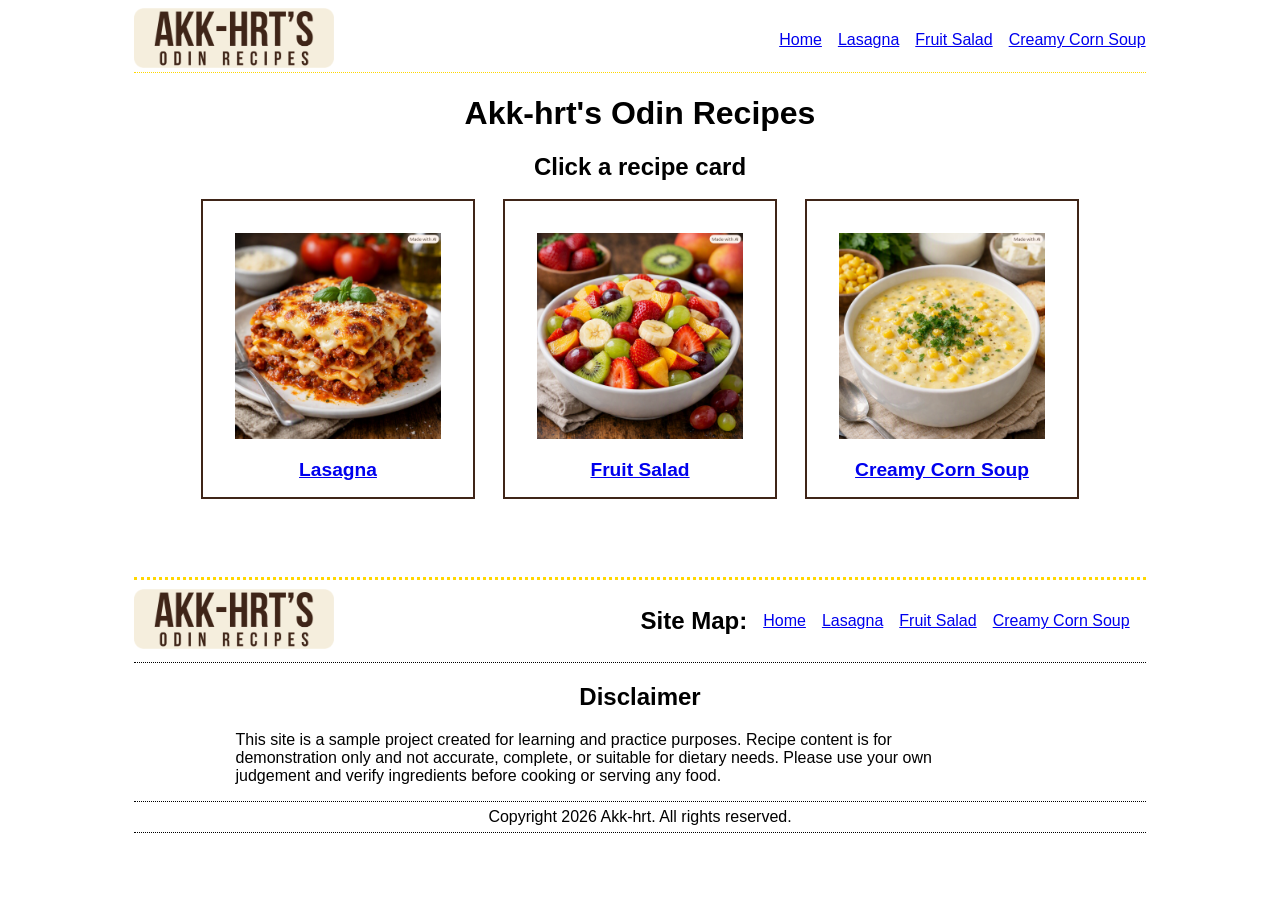
<file: index.html>
<!DOCTYPE html>
<html lang="en">
<head>
    <meta charset="UTF-8">
    <meta name="viewport" content="width=device-width, initial-scale=1.0">
    <title>Akk-hrt's Odin Recipes</title>
    <link rel="stylesheet" href="style.css">
</head>
<body>
    <header>
        <!-- skip link -->
        
        <!-- logo -->
        <div class="logo-placeholder">
            <a href="index.html">
                <img src="images/OdinRecipesLogoText.png" alt="Akk-hrt's Odin Recipes">
            </a>

        </div>
        <!-- header nav -->
        <nav aria-label="header navigation">
            <ul class="nav  no-bullet">
                <li><a href="index.html">Home</a></li>
                <li><a href="lasagna.html">Lasagna</a></li>
                <li><a href="FruitSalad.html">Fruit Salad</a></li>
                <li><a href="CreamyCornSoup.html">Creamy Corn Soup</a></li>
            </ul>
        </nav>
    </header>
    <main>
        <h1>Akk-hrt's Odin Recipes</h1>
        <section>
            <h2>Click a recipe card</h2>
                <ul  class="flex no-bullet card-holder">
                    <li><a href="lasagna.html" class="recipe-card">
                        <div class="img-holder">
                            <img src="images/lasagna.png" alt="">
                        </div>
                        <div class="recipe-name">Lasagna</div>
                    </a></li>
                    <li><a href="FruitSalad.html" class="recipe-card">
                        <div class="img-holder">
                            <img src="images/FruitSalad.png" alt="">
                        </div>
                        <div class="recipe-name">
                            Fruit Salad
                        </div>
                    </a></li>
                    <li><a href="CreamyCornSoup.html" class="recipe-card">
                        <div class="img-holder">
                            <img src="images/CreamyCornSoup.png" alt="">
                        </div>
                        <div class="recipe-name">
                            Creamy Corn Soup
                        </div></a></li>
                 </ul>
        </section>

    </main>
    <footer>
        <div class="footer-sitemap">
             <!-- logo -->
            <div class="footer-logo">
                    <img src="images/OdinRecipesLogoText.png" alt="Akk-hrt's Odin Recipes">

            </div>
            <!-- sitemap     -->
            <nav aria-label="footer navigation" class="sitemap">
                <h2>Site Map</h2>
                <ul class="  no-bullet">
                <li><a href="index.html">Home</a></li>
                <li><a href="lasagna.html">Lasagna</a></li>
                <li><a href="FruitSalad.html">Fruit Salad</a></li>
                <li><a href="CreamyCornSoup.html">Creamy Corn Soup</a></li>
                </ul>
            </nav>
        </div>
        <!-- disclaimer -->
        <section>
            <h2>Disclaimer</h2>
            <p class="disclaimer">This site is a sample project created for learning and practice purposes. Recipe content is for demonstration only and not accurate, complete, or suitable for dietary needs. Please use your own judgement and verify ingredients before cooking or serving any food.</p>
        </section>
        <!-- copyright -->
         <section>
            <h2 class="visually-hidden">Copyright Notice</h2>
            <p class="copyright">Copyright 2026 Akk-hrt. All rights reserved.</p>
         </section>
    </footer>
</body>
</html>
</file>
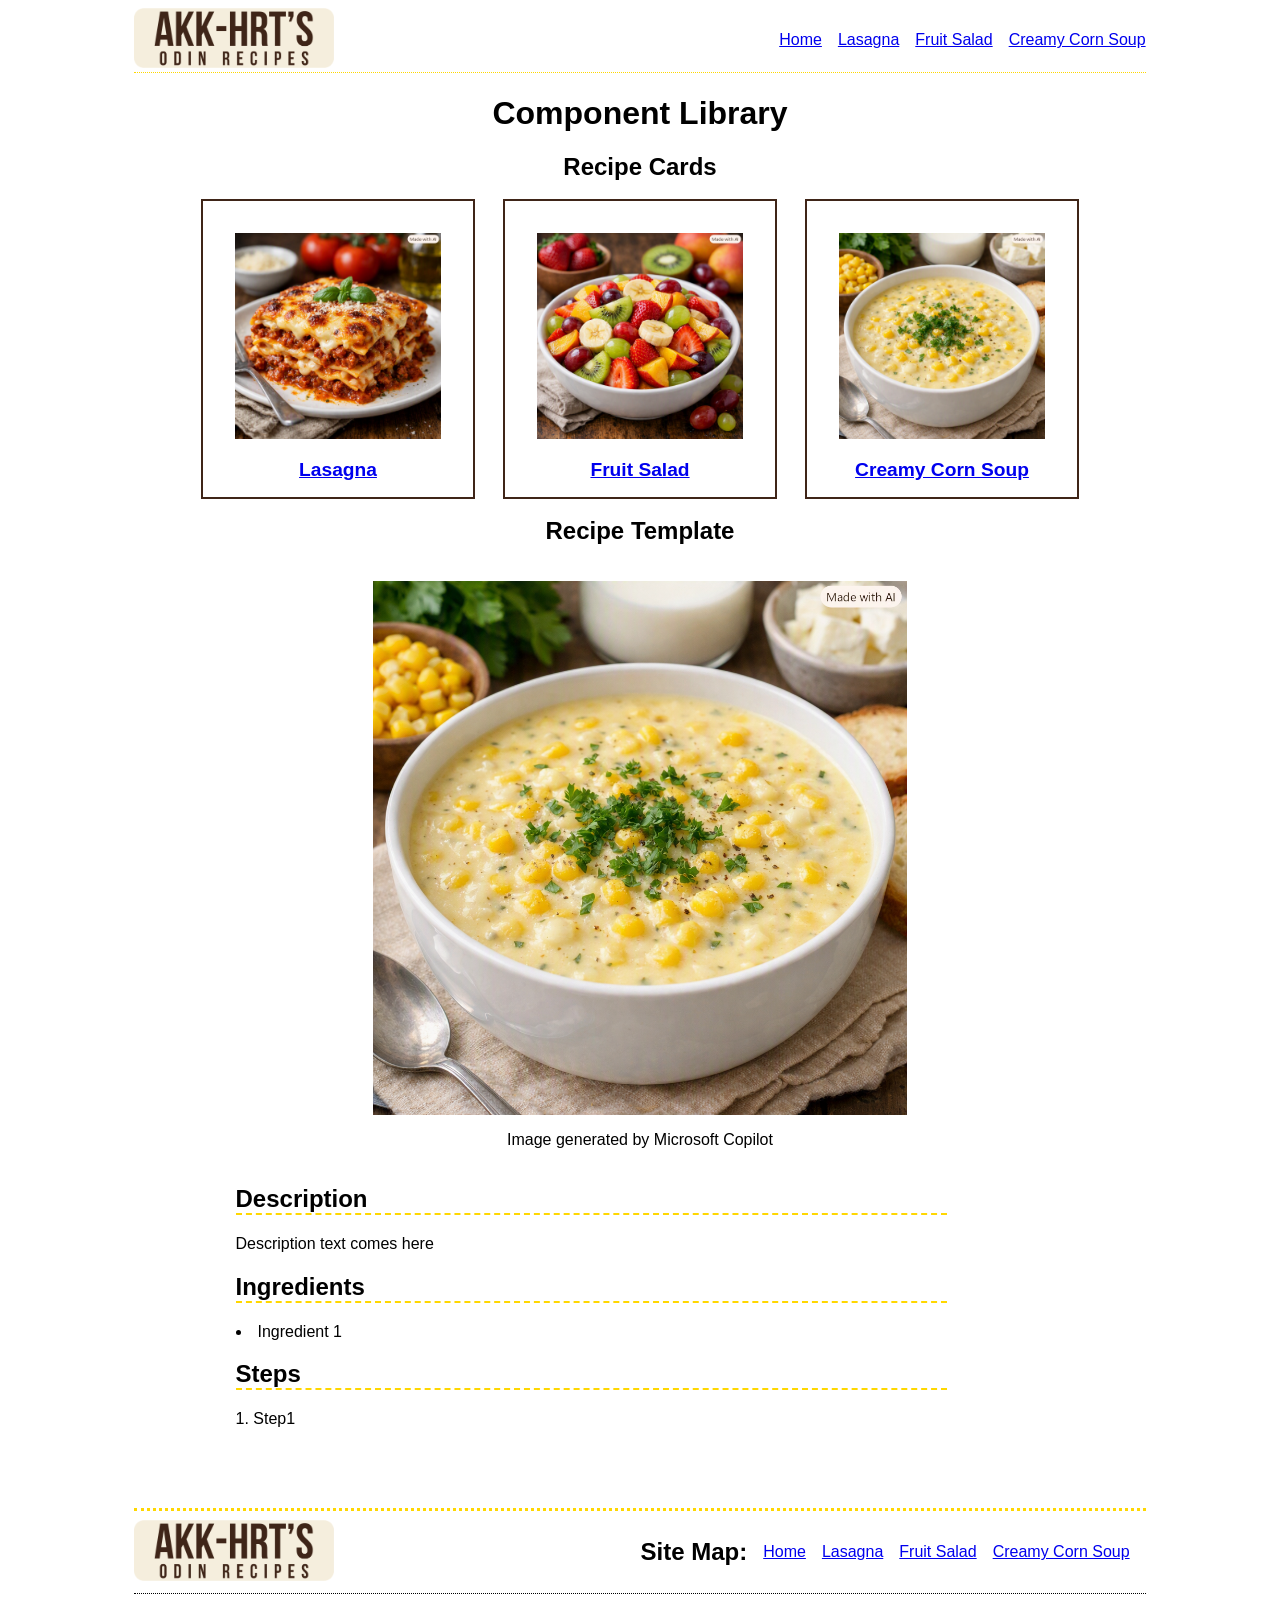
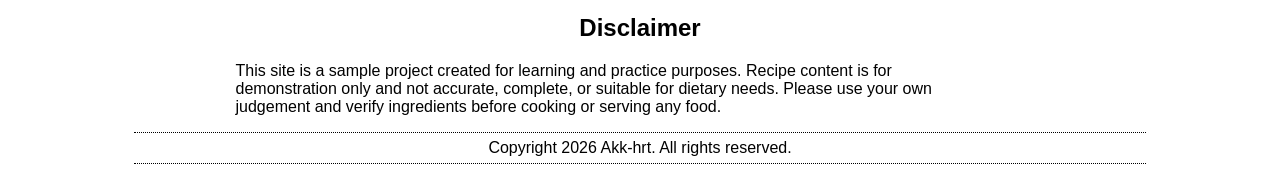
<file: components.html>
<!DOCTYPE html>
<html lang="en">
<head>
    <meta charset="UTF-8">
    <meta name="viewport" content="width=device-width, initial-scale=1.0">
    <title>Components - Akk-hrt's Odin Recipes</title>
    <link rel="stylesheet" href="style.css">
</head>
<body>
    <header>
        <!-- skip link -->
        
        <!-- logo -->
        <div class="logo-placeholder">
            <a href="index.html">
                <img src="images/OdinRecipesLogoText.png" alt="Akk-hrt's Odin Recipes">
            </a>

        </div>
        <!-- header nav -->
        <nav aria-label="header navigation">
            <ul class="nav  no-bullet">
                <li><a href="index.html">Home</a></li>
                <li><a href="recipes/lasagna.html">Lasagna</a></li>
                <li><a href="recipes/FruitSalad.html">Fruit Salad</a></li>
                <li><a href="recipes/CreamyCornSoup.html">Creamy Corn Soup</a></li>
            </ul>
        </nav>
    </header>
    <main>
        <h1>Component Library</h1>
        <section>
            <h2>Recipe Cards</h2>
                <ul  class="flex no-bullet card-holder">
                    <li><a href="recipes/lasagna.html" class="recipe-card">
                        <div class="img-holder">
                            <img src="images/lasagna.png" alt="">
                        </div>
                        <div class="recipe-name">Lasagna</div>
                    </a></li>
                    <li><a href="recipes/FruitSalad.html" class="recipe-card">
                        <div class="img-holder">
                            <img src="images/FruitSalad.png" alt="">
                        </div>
                        <div class="recipe-name">
                            Fruit Salad
                        </div>
                    </a></li>
                    <li><a href="recipes/CreamyCornSoup.html" class="recipe-card">
                        <div class="img-holder">
                            <img src="images/CreamyCornSoup.png" alt="">
                        </div>
                        <div class="recipe-name">
                            Creamy Corn Soup
                        </div></a></li>
                 </ul>
        </section>

        <section class="recipes">
            <h2>Recipe Template</h2>
            
            <figure>
                <img src="images/CreamyCornSoup.png" alt="Creamy Corn Soup">
                <figcaption>Image generated by Microsoft Copilot</figcaption>
            </figure>

            <div class="recipe-container">
                <h2>Description</h2>
                <p>Description text comes here</p>

                <h2>Ingredients</h2>
                <ul>
                    <li>Ingredient 1</li>
                </ul>

                <h2>Steps</h2>
                <ol>
                    <li>Step1</li>
                </ol>
            
            </div>

        </section>
    </main>
    <footer>
        <div class="footer-sitemap">
             <!-- logo -->
            <div class="footer-logo">
                    <img src="images/OdinRecipesLogoText.png" alt="Akk-hrt's Odin Recipes">

            </div>
            <!-- sitemap     -->
            <nav aria-label="footer navigation" class="sitemap">
                <h2>Site Map</h2>
                <ul class="  no-bullet">
                <li><a href="index.html">Home</a></li>
                <li><a href="recipes/lasagna.html">Lasagna</a></li>
                <li><a href="recipes/FruitSalad.html">Fruit Salad</a></li>
                <li><a href="recipes/CreamyCornSoup.html">Creamy Corn Soup</a></li>
                </ul>
            </nav>
        </div>
        <!-- disclaimer -->
        <section>
            <h2>Disclaimer</h2>
            <p class="disclaimer">This site is a sample project created for learning and practice purposes. Recipe content is for demonstration only and not accurate, complete, or suitable for dietary needs. Please use your own judgement and verify ingredients before cooking or serving any food.</p>
        </section>
        <!-- copyright -->
         <section>
            <h2 class="visually-hidden">Copyright Notice</h2>
            <p class="copyright">Copyright 2026 Akk-hrt. All rights reserved.</p>
         </section>
    </footer>
</body>
</html>
</file>
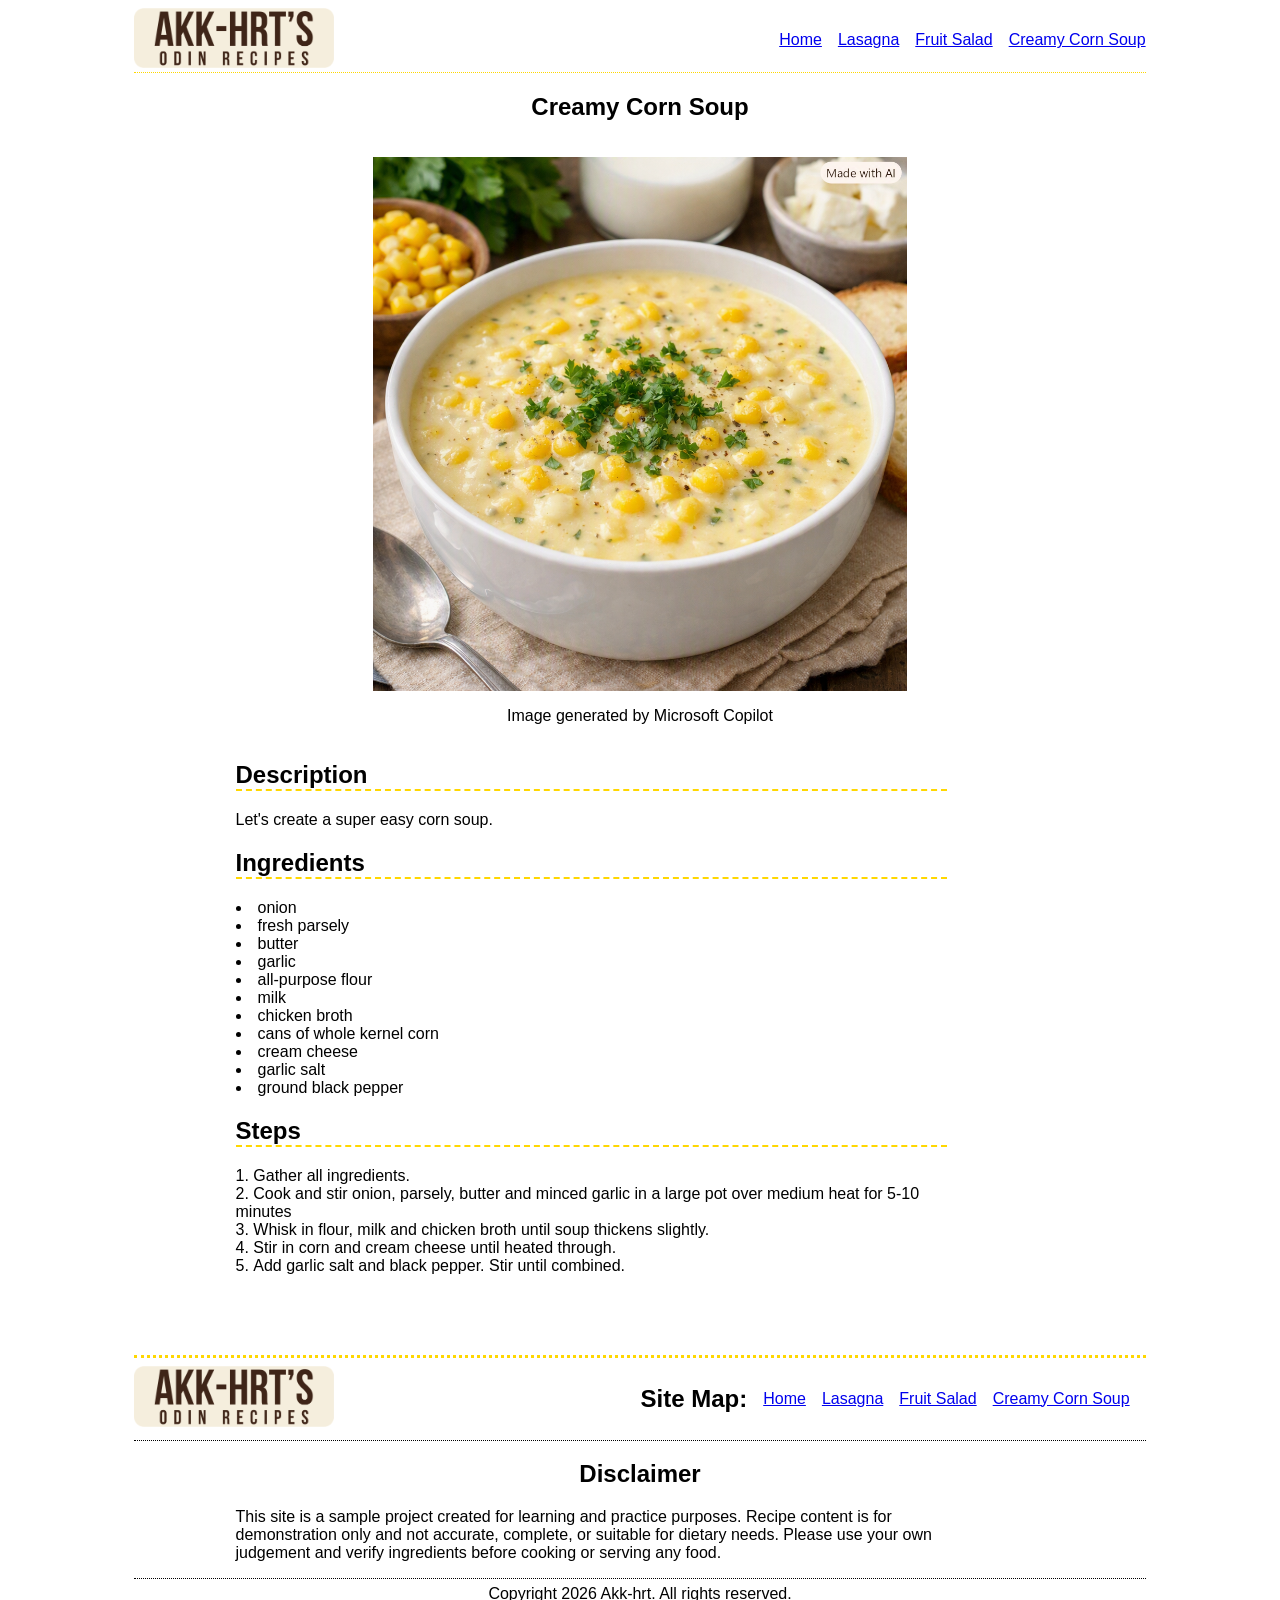
<file: CreamyCornSoup.html>
<!DOCTYPE html>
<html lang="en">

<head>
    <meta charset="UTF-8">
    <meta name="viewport" content="width=device-width, initial-scale=1.0">
    <title>Creamy Corn Soup - Akk-hrt's Odin Recipes</title>
    <link rel="stylesheet" href="style.css">
</head>

<body>
    <header>
        <!-- skip link -->

        <!-- logo -->
        <div class="logo-placeholder">
            <a href="index.html">
                <img src="images/OdinRecipesLogoText.png" alt="Akk-hrt's Odin Recipes">
            </a>

        </div>
        <!-- header nav -->
        <nav aria-label="header navigation">
            <ul class="nav  no-bullet">
                <li><a href="index.html">Home</a></li>
                <li><a href="lasagna.html">Lasagna</a></li>
                <li><a href="FruitSalad.html">Fruit Salad</a></li>
                <li><a href="CreamyCornSoup.html">Creamy Corn Soup</a></li>
            </ul>
        </nav>
    </header>
    <main>
        <section class="recipes">
            <h2>Creamy Corn Soup</h2>

            <figure>
                <img src="images/CreamyCornSoup.png" alt="Creamy Corn Soup">
                <figcaption>Image generated by Microsoft Copilot</figcaption>
            </figure>

            <div class="recipe-container">
                <h2>Description</h2>
                <p>Let's create a super easy corn soup.</p>


                <h2>Ingredients</h2>
                <ul>
                    <li>onion</li>
                    <li>fresh parsely</li>
                    <li>butter</li>
                    <li>garlic</li>
                    <li>all-purpose flour</li>
                    <li>milk</li>
                    <li>chicken broth</li>
                    <li>cans of whole kernel corn</li>
                    <li>cream cheese</li>
                    <li>garlic salt</li>
                    <li>ground black pepper</li>
                </ul>

                <h2>Steps</h2>
                <ol>
                    <li>Gather all ingredients.</li>
                    <li>Cook and stir onion, parsely, butter and minced garlic in a large pot over medium heat for 5-10
                        minutes</li>
                    <li>Whisk in flour, milk and chicken broth until soup thickens slightly.</li>
                    <li>Stir in corn and cream cheese until heated through.</li>
                    <li>Add garlic salt and black pepper. Stir until combined.</li>
                </ol>

            </div>

        </section>
    </main>
    <footer>
        <div class="footer-sitemap">
            <!-- logo -->
            <div class="footer-logo">
                <img src="images/OdinRecipesLogoText.png" alt="Akk-hrt's Odin Recipes">

            </div>
            <!-- sitemap     -->
            <nav aria-label="footer navigation" class="sitemap">
                <h2>Site Map</h2>
                <ul class="  no-bullet">
                    <li><a href="index.html">Home</a></li>
                    <li><a href="lasagna.html">Lasagna</a></li>
                    <li><a href="FruitSalad.html">Fruit Salad</a></li>
                    <li><a href="CreamyCornSoup.html">Creamy Corn Soup</a></li>
                </ul>
            </nav>
        </div>
        <!-- disclaimer -->
        <section>
            <h2>Disclaimer</h2>
            <p class="disclaimer">This site is a sample project created for learning and practice purposes. Recipe
                content is for demonstration only and not accurate, complete, or suitable for dietary needs. Please use
                your own judgement and verify ingredients before cooking or serving any food.</p>
        </section>
        <!-- copyright -->
        <section>
            <h2 class="visually-hidden">Copyright Notice</h2>
            <p class="copyright">Copyright 2026 Akk-hrt. All rights reserved.</p>
        </section>
    </footer>
</body>

</html>
</file>
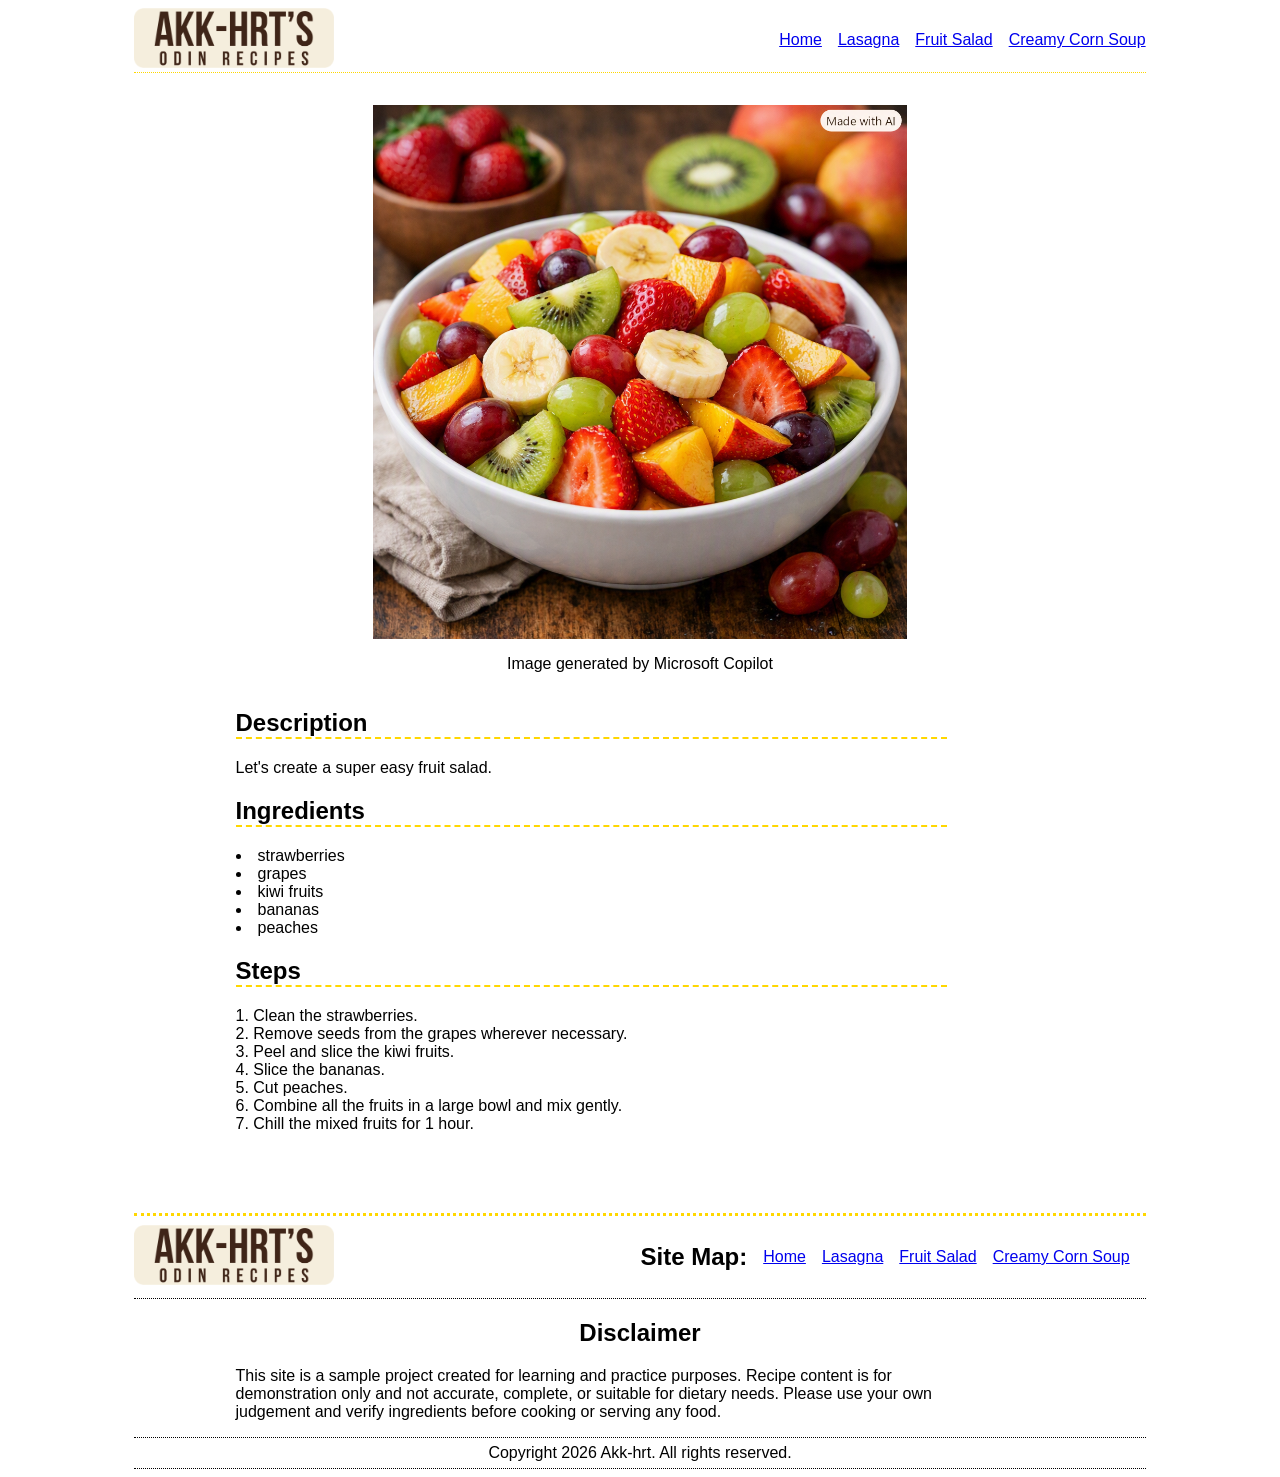
<file: FruitSalad.html>
<!DOCTYPE html>
<html lang="en">

<head>
    <meta charset="UTF-8">
    <meta name="viewport" content="width=device-width, initial-scale=1.0">
    <title>Fruit Salad - Akk-hrt's Odin Recipes</title>
    <link rel="stylesheet" href="style.css">
</head>

<body>
    <header>
        <!-- skip link -->

        <!-- logo -->
        <div class="logo-placeholder">
            <a href="index.html">
                <img src="images/OdinRecipesLogoText.png" alt="Akk-hrt's Odin Recipes">
            </a>

        </div>
        <!-- header nav -->
        <nav aria-label="header navigation">
            <ul class="nav  no-bullet">
                <li><a href="index.html">Home</a></li>
                <li><a href="lasagna.html">Lasagna</a></li>
                <li><a href="FruitSalad.html">Fruit Salad</a></li>
                <li><a href="CreamyCornSoup.html">Creamy Corn Soup</a></li>
            </ul>
        </nav>
    </header>
    <main>
        <section class="recipes">
            <figure>
                <img src="images/FruitSalad.png" alt="Fruit Salad">
                <figcaption>Image generated by Microsoft Copilot</figcaption>
            </figure>

            <div class="recipe-container">
                <h2>Description</h2>
                <p>Let's create a super easy fruit salad.</p>


                <h2>Ingredients</h2>
                <ul>
                    <li>strawberries</li>
                    <li>grapes</li>
                    <li>kiwi fruits</li>
                    <li>bananas</li>
                    <li>peaches</li>
                </ul>

                <h2>Steps</h2>
                <ol>
                    <li>Clean the strawberries.</li>
                    <li>Remove seeds from the grapes wherever necessary.</li>
                    <li>Peel and slice the kiwi fruits.</li>
                    <li>Slice the bananas.</li>
                    <li>Cut peaches.</li>
                    <li>Combine all the fruits in a large bowl and mix gently.</li>
                    <li>Chill the mixed fruits for 1 hour.</li>
                </ol>
            </div>

        </section>


    </main>


    <footer>
        <div class="footer-sitemap">
            <!-- logo -->
            <div class="footer-logo">
                <img src="images/OdinRecipesLogoText.png" alt="Akk-hrt's Odin Recipes">

            </div>
            <!-- sitemap     -->
            <nav aria-label="footer navigation" class="sitemap">
                <h2>Site Map</h2>
                <ul class="  no-bullet">
                    <li><a href="index.html">Home</a></li>
                    <li><a href="lasagna.html">Lasagna</a></li>
                    <li><a href="FruitSalad.html">Fruit Salad</a></li>
                    <li><a href="CreamyCornSoup.html">Creamy Corn Soup</a></li>
                </ul>
            </nav>
        </div>
        <!-- disclaimer -->
        <section>
            <h2>Disclaimer</h2>
            <p class="disclaimer">This site is a sample project created for learning and practice purposes. Recipe
                content is for demonstration only and not accurate, complete, or suitable for dietary needs. Please use
                your own judgement and verify ingredients before cooking or serving any food.</p>
        </section>
        <!-- copyright -->
        <section>
            <h2 class="visually-hidden">Copyright Notice</h2>
            <p class="copyright">Copyright 2026 Akk-hrt. All rights reserved.</p>
        </section>
    </footer>
</body>

</html>
</file>
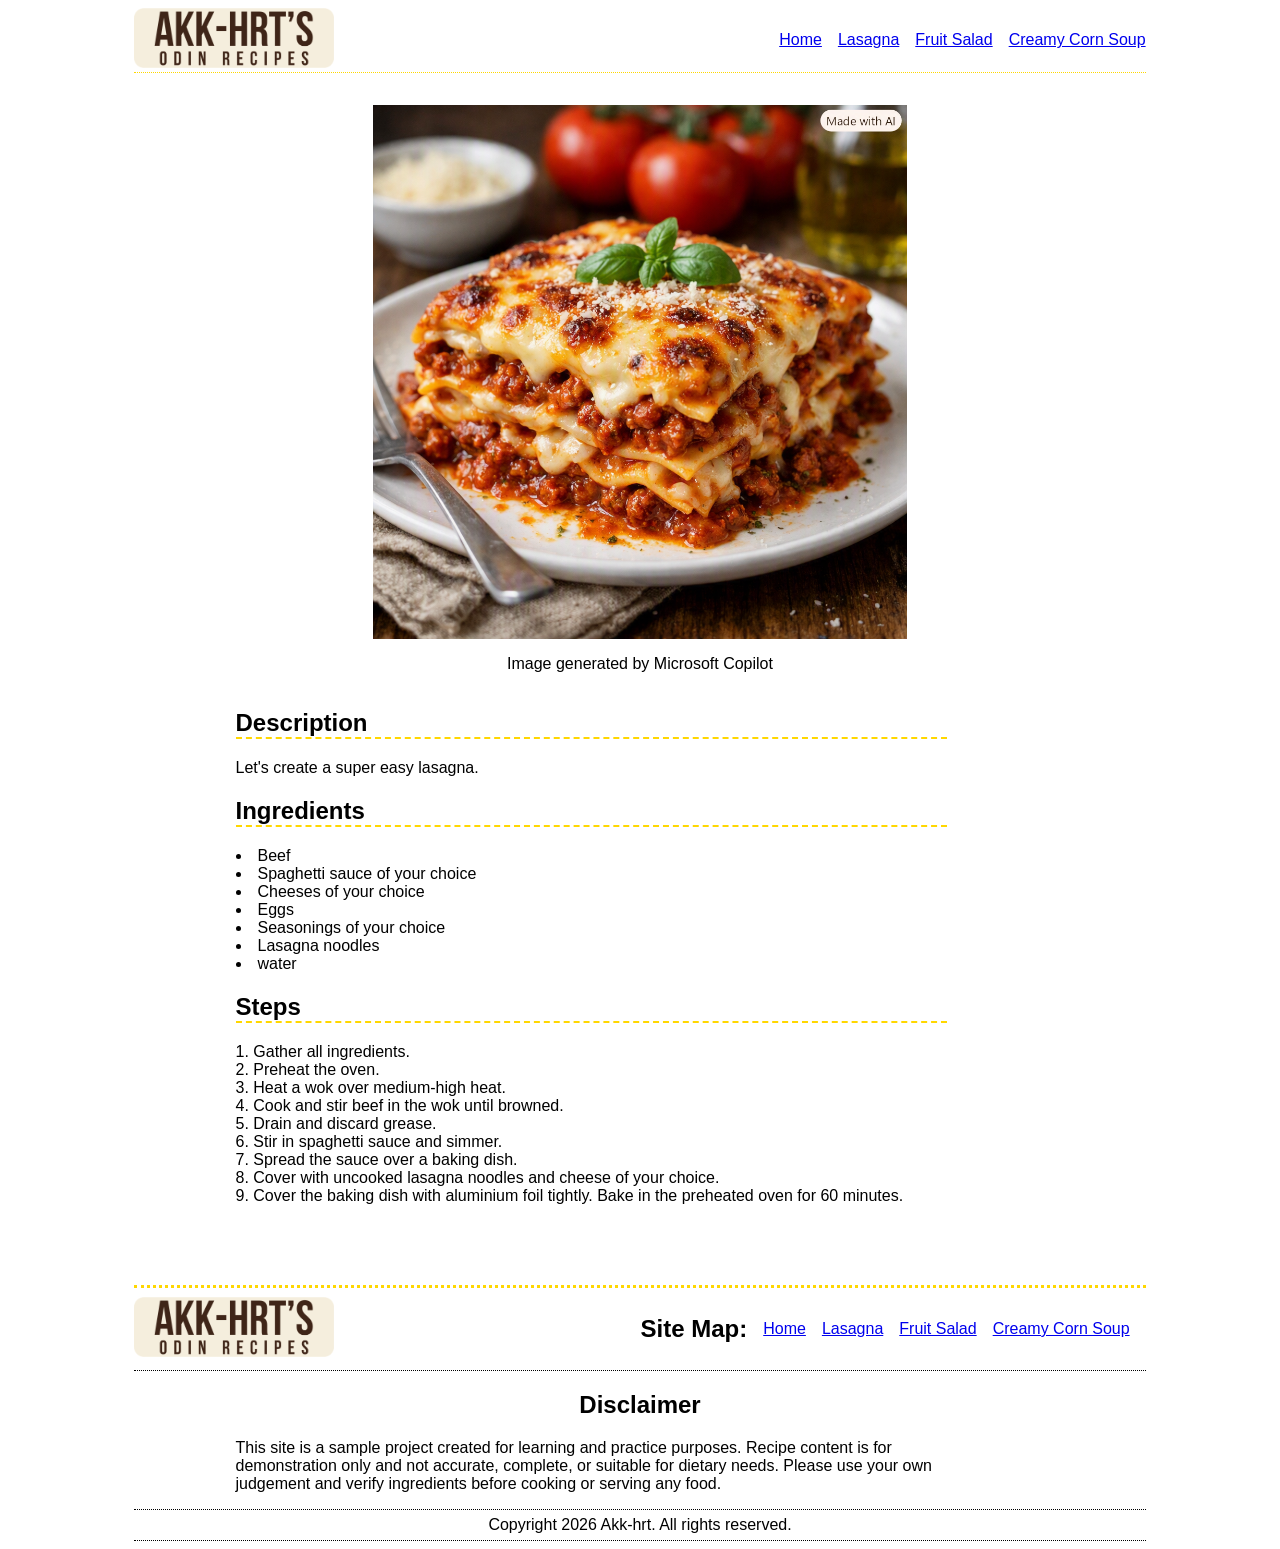
<file: lasagna.html>
<!DOCTYPE html>
<html lang="en">

<head>
    <meta charset="UTF-8">
    <meta name="viewport" content="width=device-width, initial-scale=1.0">
    <title>Lasagna - Akk-hrt's Odin Recipes</title>
    <link rel="stylesheet" href="style.css">
</head>

<body>
    <header>
        <!-- skip link -->

        <!-- logo -->
        <div class="logo-placeholder">
            <a href="index.html">
                <img src="images/OdinRecipesLogoText.png" alt="Akk-hrt's Odin Recipes">
            </a>

        </div>
        <!-- header nav -->
        <nav aria-label="header navigation">
            <ul class="nav  no-bullet">
                <li><a href="index.html">Home</a></li>
                <li><a href="lasagna.html">Lasagna</a></li>
                <li><a href="FruitSalad.html">Fruit Salad</a></li>
                <li><a href="CreamyCornSoup.html">Creamy Corn Soup</a></li>
            </ul>
        </nav>
    </header>

    <main>
        <section class="recipes">
            <figure>
                <img src="images/lasagna.png" alt="lasagna">
                <figcaption>Image generated by Microsoft Copilot</figcaption>
            </figure>
        </section>

        <div class="recipe-container">
            <h2>Description</h2>
            <p>Let's create a super easy lasagna.</p>


            <h2>Ingredients</h2>
            <ul>
                <li>Beef</li>
                <li>Spaghetti sauce of your choice</li>
                <li>Cheeses of your choice</li>
                <li>Eggs</li>
                <li>Seasonings of your choice</li>
                <li>Lasagna noodles</li>
                <li>water</li>
            </ul>

            <h2>Steps</h2>
            <ol>
                <li>Gather all ingredients.</li>
                <li>Preheat the oven.</li>
                <li>Heat a wok over medium-high heat.</li>
                <li>Cook and stir beef in the wok until browned.</li>
                <li>Drain and discard grease.</li>
                <li>Stir in spaghetti sauce and simmer.</li>
                <li>Spread the sauce over a baking dish.</li>
                <li>Cover with uncooked lasagna noodles and cheese of your choice.</li>
                <li>Cover the baking dish with aluminium foil tightly. Bake in the preheated oven for 60 minutes.</li>
            </ol>
        </div>
    </main>

    <footer>
        <div class="footer-sitemap">
            <!-- logo -->
            <div class="footer-logo">
                <img src="images/OdinRecipesLogoText.png" alt="Akk-hrt's Odin Recipes">

            </div>
            <!-- sitemap     -->
            <nav aria-label="footer navigation" class="sitemap">
                <h2>Site Map</h2>
                <ul class="  no-bullet">
                    <li><a href="index.html">Home</a></li>
                    <li><a href="lasagna.html">Lasagna</a></li>
                    <li><a href="FruitSalad.html">Fruit Salad</a></li>
                    <li><a href="CreamyCornSoup.html">Creamy Corn Soup</a></li>
                </ul>
            </nav>
        </div>
        <!-- disclaimer -->
        <section>
            <h2>Disclaimer</h2>
            <p class="disclaimer">This site is a sample project created for learning and practice purposes. Recipe
                content is for demonstration only and not accurate, complete, or suitable for dietary needs. Please use
                your own judgement and verify ingredients before cooking or serving any food.</p>
        </section>
        <!-- copyright -->
        <section>
            <h2 class="visually-hidden">Copyright Notice</h2>
            <p class="copyright">Copyright 2026 Akk-hrt. All rights reserved.</p>
        </section>
    </footer>
</body>

</html>
</file>
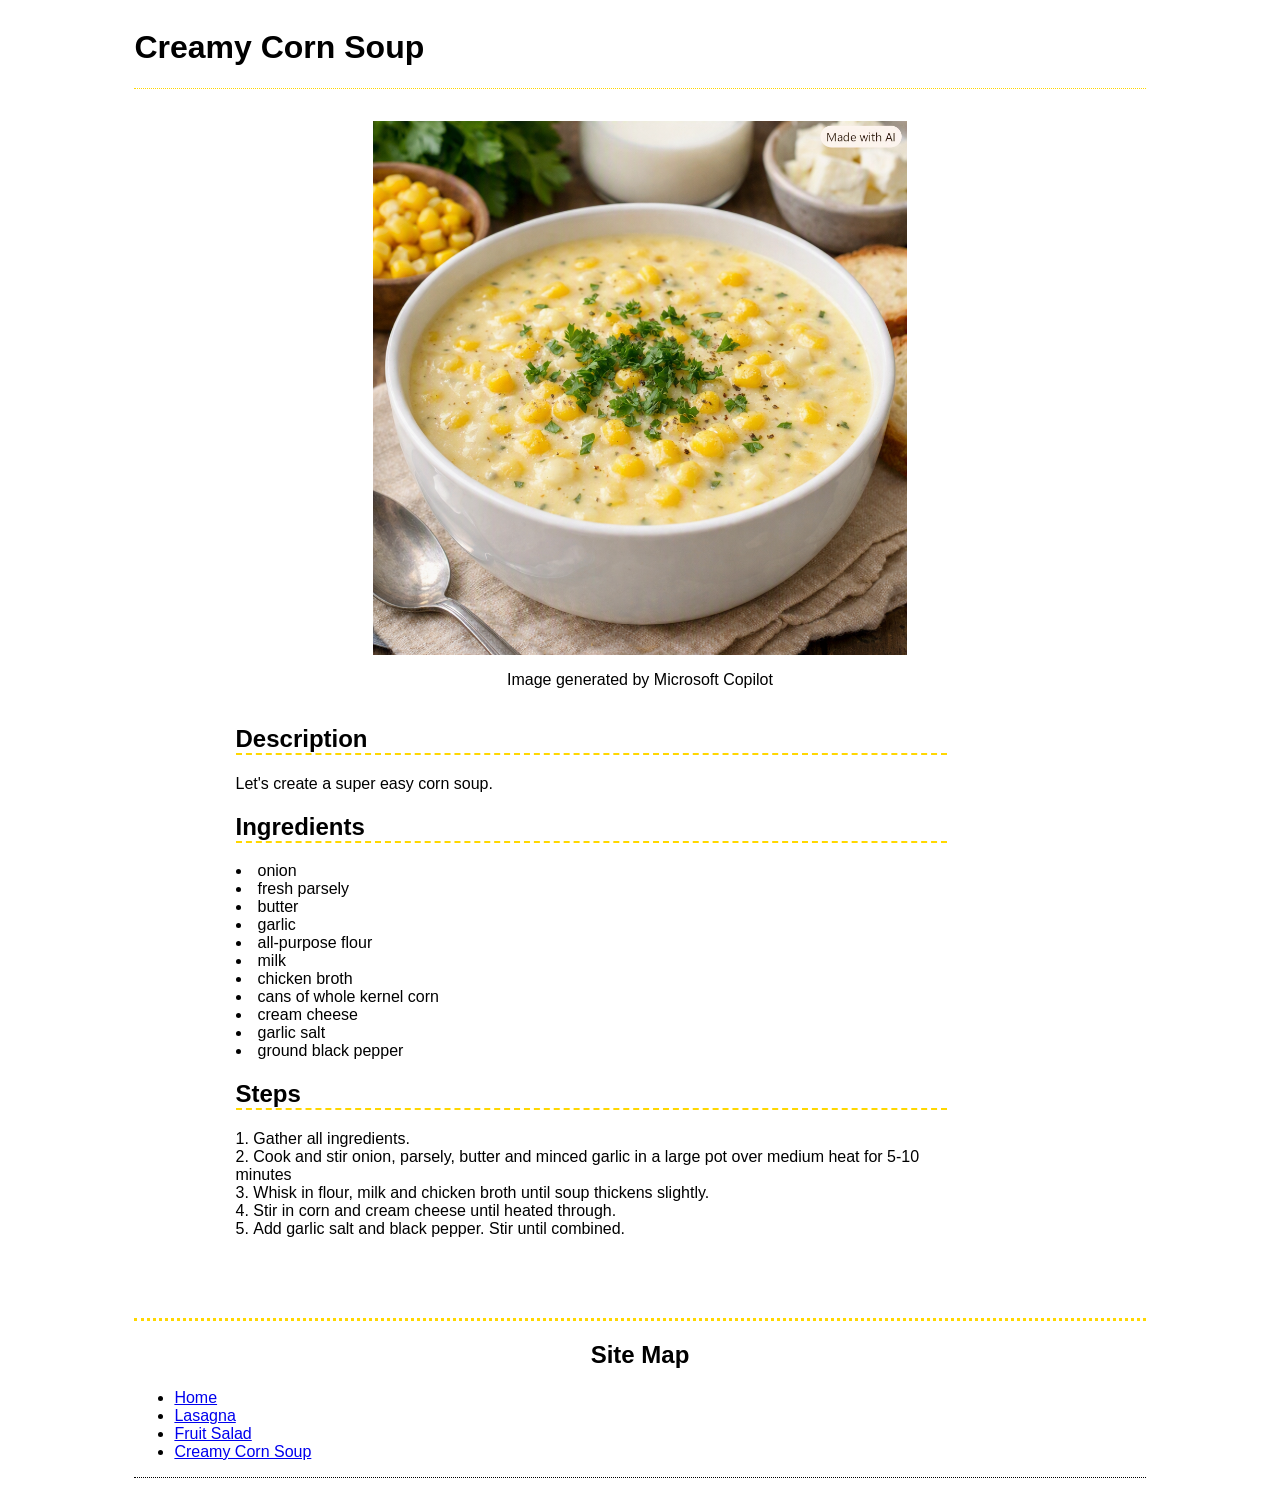
<file: old-recipes/CreamyCornSoup.html>
<!DOCTYPE html>
<html lang="en">
<head>
    <meta charset="UTF-8">
    <meta name="viewport" content="width=device-width, initial-scale=1.0">
    <title>Creamy Corn Soup - Akk-hrt's Odin Recipes</title>
    <link rel="stylesheet" href="../style.css">
</head>
<body>
    
    <header>
        <h1>Creamy Corn Soup</h1>
    </header>
      
    <main class="recipes">
        <figure>
            <img src="../images/CreamyCornSoup.png" alt="Creamy Corn Soup">
            <figcaption>Image generated by Microsoft Copilot</figcaption>
        </figure>

        <div class="recipe-container">
            <h2>Description</h2>
            <p>Let's create a super easy corn soup.</p>


            <h2>Ingredients</h2>
            <ul>
                <li>onion</li>
                <li>fresh parsely</li>
                <li>butter</li>
                <li>garlic</li>
                <li>all-purpose flour</li>
                <li>milk</li>
                <li>chicken broth</li>
                <li>cans of whole kernel corn</li>
                <li>cream cheese</li>
                <li>garlic salt</li>
                <li>ground black pepper</li>
            </ul>

            <h2>Steps</h2>
            <ol>
                <li>Gather all ingredients.</li>
                <li>Cook and stir onion, parsely, butter and minced garlic in a large pot over medium heat for 5-10 minutes</li>
                <li>Whisk in flour, milk and chicken broth until soup thickens slightly.</li>
                <li>Stir in corn and cream cheese until heated through.</li>
                <li>Add garlic salt and black pepper. Stir until combined.</li>
            </ol>
        
        </div>
    </main>

    <footer>
        <nav aria-label="footer navigation">
            <h2>Site Map</h2>
            <ul class="footer-nav">
            <li><a href="../index.html">Home</a></li>
            <li><a href="lasagna.html">Lasagna</a></li>
            <li><a href="FruitSalad.html">Fruit Salad</a></li>
            <li><a href="CreamyCornSoup.html">Creamy Corn Soup</a></li>
            </ul>
        </nav>
    </footer>
    
</body>
</html>
</file>
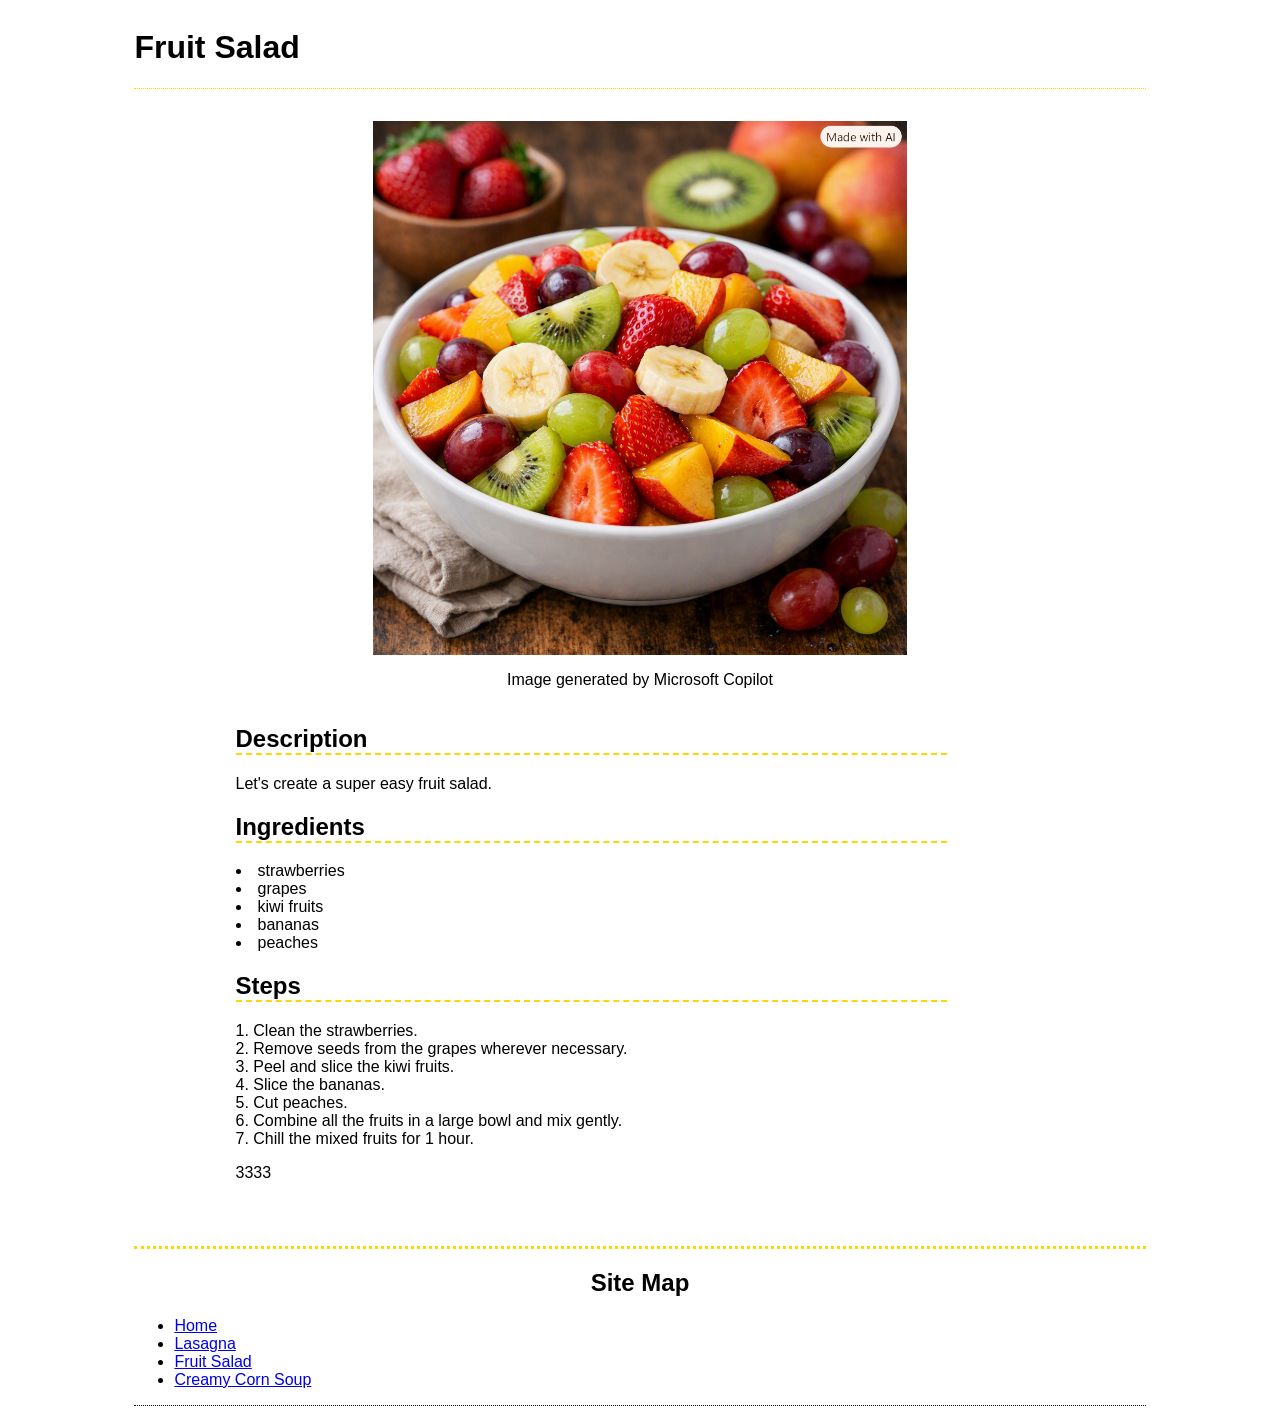
<file: old-recipes/FruitSalad.html>
<!DOCTYPE html>
<html lang="en">
<head>
    <meta charset="UTF-8">
    <meta name="viewport" content="width=device-width, initial-scale=1.0">
    <title>Fruit Salad - Akk-hrt's Odin Recipes</title>
    <link rel="stylesheet" href="../style.css">
</head>
<body>
    <header>
        <h1>Fruit Salad</h1>
    </header>
    <main class="recipes">
       
        <figure>
            <img src="../images/FruitSalad.png" alt="Fruit Salad">
            <figcaption>Image generated by Microsoft Copilot</figcaption>
        </figure>
        <div class="recipe-container">
            <h2>Description</h2>
            <p>Let's create a super easy fruit salad.</p>


            <h2>Ingredients</h2>
            <ul>
                <li>strawberries</li>
                <li>grapes</li>
                <li>kiwi fruits</li>
                <li>bananas</li>
                <li>peaches</li>
            </ul>

            <h2>Steps</h2>
            <ol>
                <li>Clean the strawberries.</li>
                <li>Remove seeds from the grapes wherever necessary.</li>
                <li>Peel and slice the kiwi fruits.</li>
                <li>Slice the bananas.</li>
                <li>Cut peaches.</li>
                <li>Combine all the fruits in a large bowl and mix gently.</li>
                <li>Chill the mixed fruits for 1 hour.</li>
            </ol>3333
        </div>
    </main>


    <footer>
        <nav aria-label="footer navigation">
            <h2>Site Map</h2>
            <ul class="footer-nav">
            <li><a href="../index.html">Home</a></li>
            <li><a href="lasagna.html">Lasagna</a></li>
            <li><a href="FruitSalad.html">Fruit Salad</a></li>
            <li><a href="CreamyCornSoup.html">Creamy Corn Soup</a></li>
            </ul>
        </nav>
    </footer>
</body>
</html>
</file>
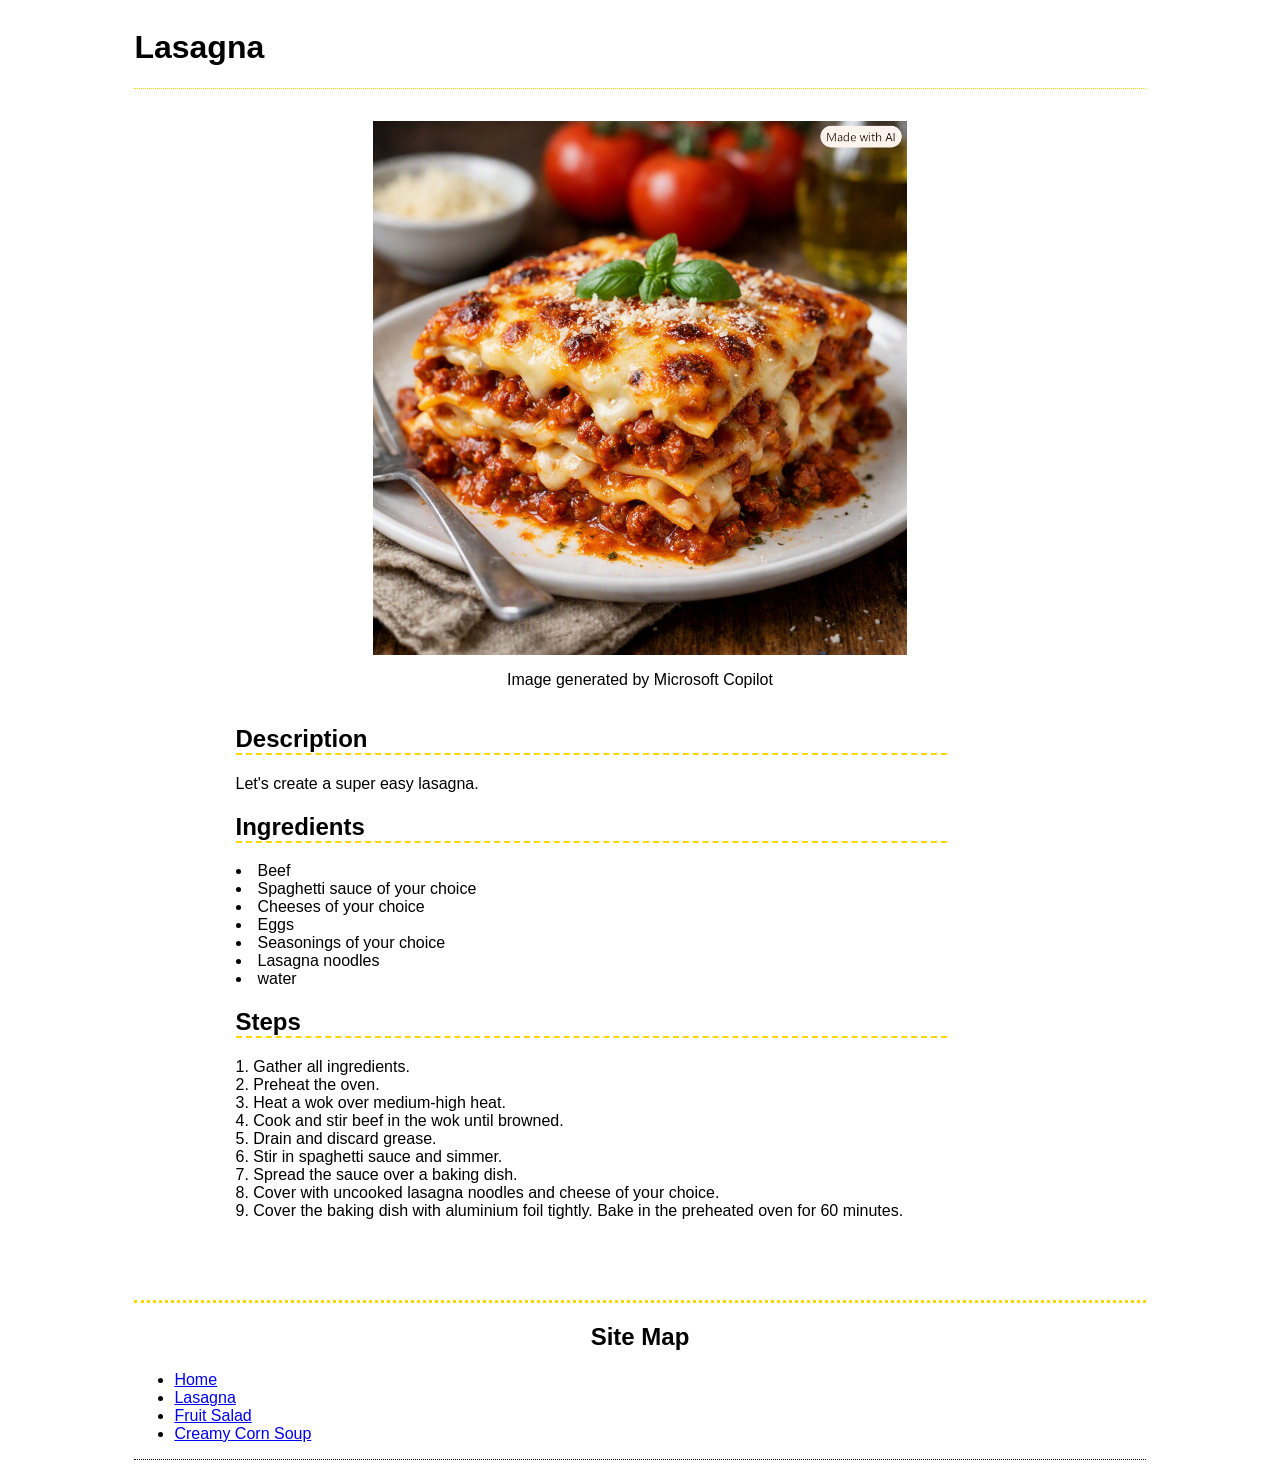
<file: old-recipes/lasagna.html>
<!DOCTYPE html>
<html lang="en">
<head>
    <meta charset="UTF-8">
    <meta name="viewport" content="width=device-width, initial-scale=1.0">
    <title>Lasagna - Akk-hrt's Odin Recipes</title>
    <link rel="stylesheet" href="../style.css">
</head>
<body>
    <header>
        <h1>Lasagna</h1>
    </header>
    
    <main class="recipes">
        <figure>
            <img src="../images/lasagna.png" alt="lasagna">
            <figcaption>Image generated by Microsoft Copilot</figcaption>
        </figure>
        <div class="recipe-container">
            <h2>Description</h2>
            <p>Let's create a super easy lasagna.</p>


            <h2>Ingredients</h2>
            <ul>
                <li>Beef</li>
                <li>Spaghetti sauce of your choice</li>
                <li>Cheeses of your choice</li>
                <li>Eggs</li>
                <li>Seasonings of your choice</li>
                <li>Lasagna noodles</li>
                <li>water</li>
            </ul>

            <h2>Steps</h2>
            <ol>
                <li>Gather all ingredients.</li>
                <li>Preheat the oven.</li>
                <li>Heat a wok over medium-high heat.</li>
                <li>Cook and stir beef in the wok until browned.</li>
                <li>Drain and discard grease.</li>
                <li>Stir in spaghetti sauce and simmer.</li>
                <li>Spread the sauce over a baking dish.</li>
                <li>Cover with uncooked lasagna noodles and cheese of your choice.</li>
                <li>Cover the baking dish with aluminium foil tightly. Bake in the preheated oven for 60 minutes.</li>
            </ol>
        </div>
    </main>

    <footer>
        <nav aria-label="footer navigation">
            <h2>Site Map</h2>
            <ul class="footer-nav">
            <li><a href="../index.html">Home</a></li>
            <li><a href="lasagna.html">Lasagna</a></li>
            <li><a href="FruitSalad.html">Fruit Salad</a></li>
            <li><a href="CreamyCornSoup.html">Creamy Corn Soup</a></li>
            </ul>
        </nav>
    </footer>
</body>
</html>
</file>
<file: style.css>
/* root
---------------------------------------------- */
:root {
    /* colour scheme */
    --color-dark: #3f2518; 
    --color-light: #f5eeda;
    --color-red: #a51a4d;
    --color-gold: #d4c097;
}

:root.dark {
    --color-base-bg:#3f2518;
    --color-base-text:#f5eeda;
    --color-border: #d4c097;
}

:root.light {
    --color-base-bg:  #f5eeda;
    --color-base-text:#3f2518;
    --color-border: #d4c097;
}

/* Body 
------------------------------------------------*/
body {
    background-color: var(--color-base-bg);
    font-family: sans-serif;
}


/* header
---------------------------------------- */
header {
    display:flex;
    justify-content: space-between;
    align-items: center;
    border-bottom: 1px dotted var(--color-border, gold);
    margin: 0 10%;
}

.nav {
    display: flex;
    gap: 1rem;
    padding: 1rem;
    flex-wrap: wrap;
    justify-content: right;
}

.logo-placeholder a {
    display: inline-block;
}
.logo-placeholder img{
    width: 200px;
}


/* main 
------------------------------------------------------ */
main {
    margin: 1rem 10%;
    padding-bottom: 3rem;
}

h1, h2 {
    text-align: center;
}

/* footer 
---------------------------------------------------------*/
footer {
    border-top: 3px dotted var(--color-border, gold);
    margin: 0 10%;
}

.footer-sitemap {
    display: flex;
    flex-direction: column;
    align-items: center;
}

.footer-logo img{
    width: 200px;
}

footer > * {
    border-bottom: 1px dotted black;
}

footer > section > p {
   
    /* border: 1px dotted red; */
    margin: 0 auto;
}


/* Common Classes
------------------------------------------------------- */
.flex {
    display: flex;
    flex-wrap: wrap;
    /* outline: 2px blue dotted; */
    object-fit: contain;
}


.no-bullet {
    list-style: none;
    padding: 0;
}

.flex li{
    padding: none;
 }

.visually-hidden {
    /* Double check the accessible visually hidden CSS */
    height: 1px;
    width: 1px;
    position: absolute;
    overflow: hidden;
    padding: 0;
    margin: -1px;
    white-space: nowrap;
    border: 0;
    clip-path: (50%);
}


/* Recipe Cards */
.card-holder {
    justify-content: center;
    gap: 2rem
}

.recipe-card {
    display: block;
    min-width: 100px;
    max-width: 270px;
    min-height: 100px;
    outline: 2px solid var(--color-dark);
    padding: 1rem;
}

.recipe-card:focus-visible {
    outline: 6px solid var(--color-red);
    outline-offset: 8px;
}

.img-holder {
    padding: 1rem;
}

.img-holder img {
    object-fit: contain;
    max-width: calc(270px - 32px - 32px);
}

.recipe-name {
    font-size: 1.2rem;
    font-weight: bold;
    text-align: center;
}


/* Recipes
--------------------------------------------------------- */
figure {
    margin: 1rem 0;
    /* border: 2px dotted red; */
    display: flex;
    flex-direction: column;
    gap: 1rem;
    padding: 1rem;
    align-items: center;
}


figure img {   
    width: calc(270px - 32px - 32px);
}

.recipes {
    /* padding: 0 2rem; */
}

div.recipe-container {
    /* border: 3px solid var(--color-dark); */
    margin: 0 10%;
}



.recipe-container > ul,
.recipe-container > ol {
    padding: 0;
    list-style-position: inside;
}

.recipe-container > h2 {
    text-align: left;
    border-bottom: 2px dashed var(--color-border, gold);
}

/* Media Queries */

@media screen and (min-width: 600px) {


    figure img {   
    width: clamp(calc(270px - 32px - 32px), 60ch, 800px);
    }

    .recipe-container,
    .disclaimer {
    margin: 1rem 10%;
    /* border: 3px solid var(--color-dark); */
    max-width: 80ch
   

    /* width: min(270px, 60ch); */
    }

    .recipe-container > ol {
    /* width: fit-content; */
    }
    
    .footer-sitemap {
        display: flex;
        flex-direction: row;
        justify-content: space-between;
    }

    .sitemap,
    .sitemap > * {
        display: flex;
        /* border: 1px solid black; */
        align-items: center;
    }

    .sitemap > h2::after {
        content: ":";
    }
    .sitemap > ul {
    gap: 1rem;
    padding: 1rem;
    flex-wrap: wrap;
    justify-content: right;
    }

    .copyright {
    width: max-content;
    padding: 6px 0;
    border-bottom: none;
    }


    /* 
footer {
    display: flex;
    flex-direction: column;
    align-items: center;
    border-top: 3px dotted var(--color-border, gold);
}

    footer ul {
    display: flex;
    list-style: none;
    padding: 0;
    }

    
    */
}
</file>
